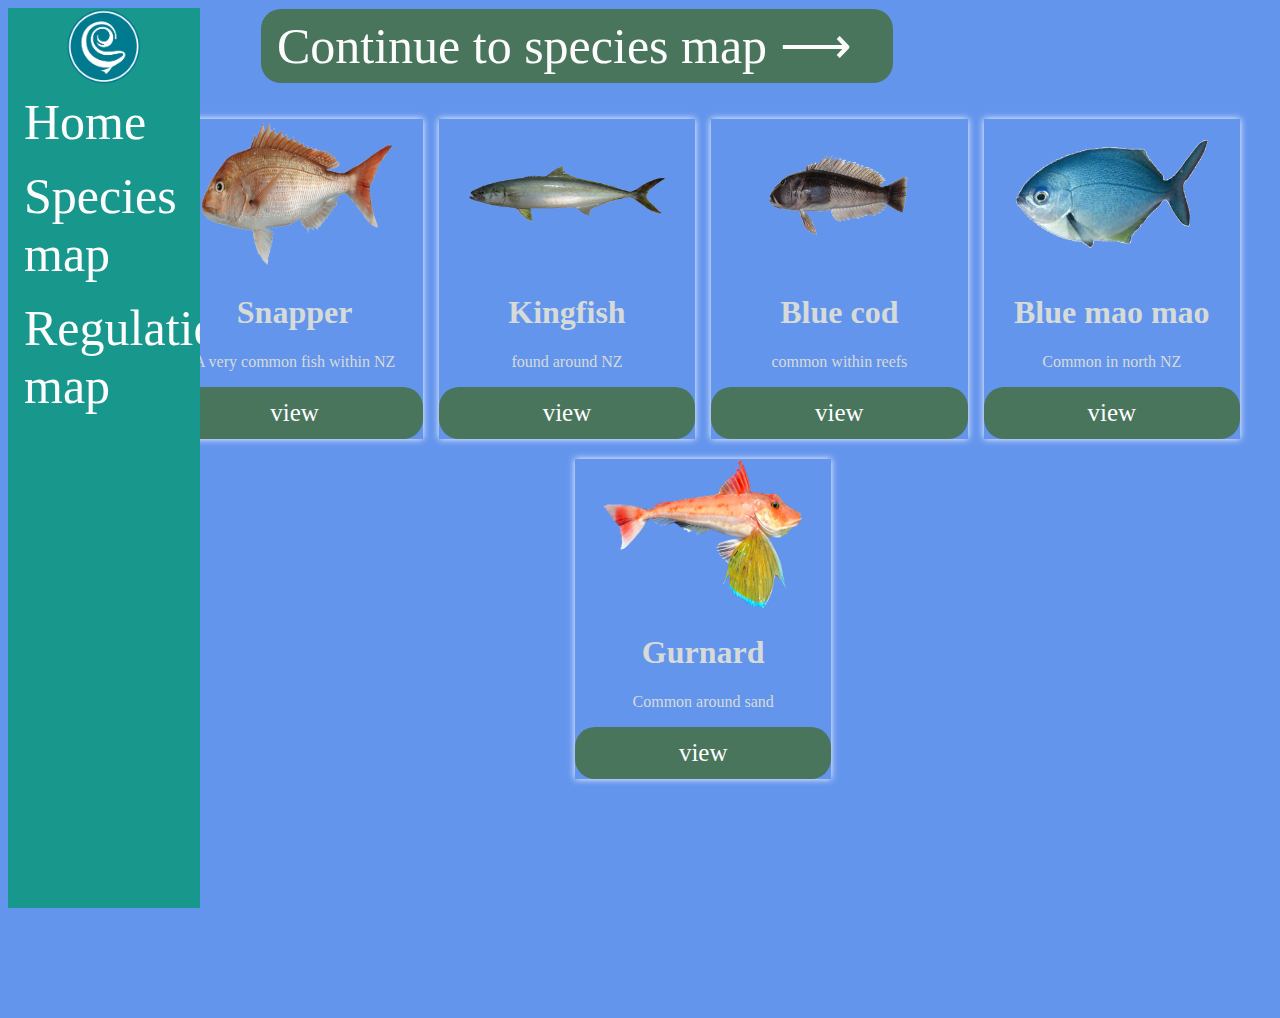
<file: index.html>
<!DOCTYPE html>
<head>
    <title>NZ REGULATIONS</title>
    <link rel="icon" type="image/x-icon" href="ministry_of_fishing_logo.png">
    <link href="style.css" type="text/css" rel="stylesheet"> <!--style sheet-->
</head>
<body class="body">
    <ul class="nav">
        <li><a href="index.html"><img class="logo" src="ministry_of_fishing_logo.png" alt="fishing ministry logo"></a></li>
        <li><a class="nav_item" href="index.html">Home</a></li>
        <li><a class="nav_item" href="species_map.html">Species map</a></li>
        <li><a class="nav_item" href="reg_map.html">Regulations map</a></li>
    </ul>
    <div style="margin-left:10%;padding:1px 16px;height:1000px;"><!--This was taken from my previous website which was taken partially from w3schools but I have edited classes, images and positioning-->
        <div>
            <a class="map_link" href="species_map.html" >Continue to species map ⟶</a><br><br>
        </div>
        <div class="card-container"><!--top row-->
            <div class="card">
              <img src="Snapper.png" alt="Snapper" class="img_size_cards">
              <h1>Snapper</h1>
                <p class="card_describe">A very common fish within NZ</p>
              <a href="snapper.html"><button class="card_button">view</button></a>
            </div>
            <div class="card">
              <img src="kingfish.png" alt="Kingfish" class="img_size_cards">
              <h1>Kingfish</h1>
              <p class="card_describe">found around NZ</p>
              <a href="kingfish.html"><button class="card_button">view</button></a>
            </div>
            <div class="card">
              <img src="blue_cod.png" alt="blue cod" class="img_size_cards">
              <h1>Blue cod</h1>
              <p class="card_describe">common within reefs</p>
              <a href="blue_cod.html"><button class="card_button">view</button></a>
            </div>
            <div class="card">
              <img src="blue_mao_mao.png" alt="blue mao mao" class="img_size_cards">
              <h1>Blue mao mao</h1>
              <p class="card_describe">Common in north NZ</p>
              <a href="blue_mao_mao.html"><button class="card_button">view</button></a>
            </div>
            <div class="card">
              <img src="gurnard.png" alt="gurnard" class="img_size_cards">
              <h1>Gurnard</h1>
              <p class="card_describe">Common around sand</p>
              <a href="gurnard.html"><button class="card_button">view</button></a>
            </div>
          </div>
    </div>
</body>
</file>
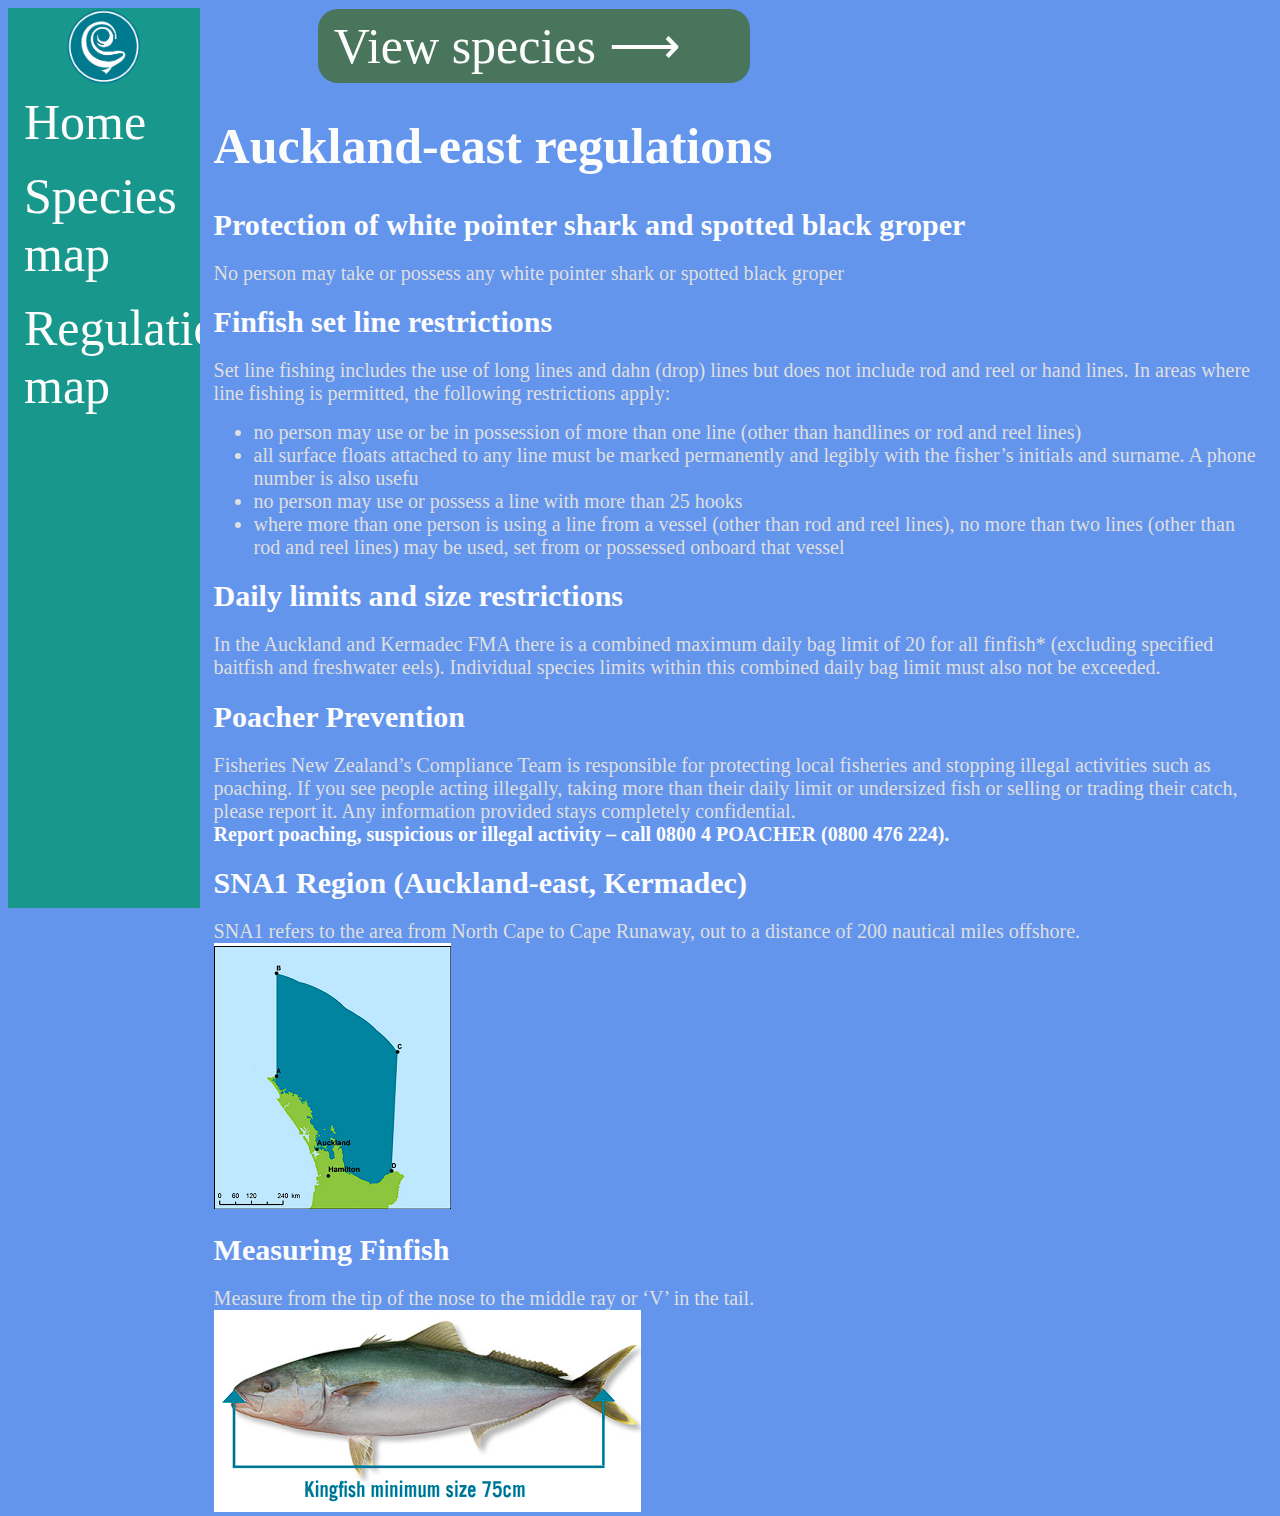
<file: Auckland-east_reg.html>
<!DOCTYPE html>
<head>
    <title>NZ REGULATIONS</title>
    <link rel="icon" type="image/x-icon" href="ministry_of_fishing_logo.png">
    <link href="style.css" type="text/css" rel="stylesheet"> <!--style sheet-->
</head>
<body class="body">
    <ul class="nav">
        <li><a href="index.html"><img class="logo" src="ministry_of_fishing_logo.png" alt="fishing ministry logo"></a></li>
        <li><a class="nav_item" href="index.html">Home</a></li>
        <li><a class="nav_item" href="species_map.html">Species map</a></li>
        <li><a class="nav_item" href="reg_map.html">Regulations map</a></li>
    </ul>
    <div style="margin-left:15%;padding:1px 16px;height:1000px;"><!--This was taken from my previous website which was taken partially from w3schools but I have edited classes, images and positioning-->
        <div>
            <a class="map_link" style="  max-width: 400px;" href="Auckland-east_spec.html" >View species ⟶</a>
            <h1 class="head_reg" style="font-size:50px;"><b>Auckland-east regulations</b></h1>
            <h1 class="head_reg">Protection of white pointer shark and spotted black groper</h1>
            <a class="info_reg">No person may take or possess any white pointer shark or spotted black groper</a>
            <h1 class="head_reg">Finfish set line restrictions</h1>
            <a class="info_reg">Set line fishing includes the use of long lines and dahn (drop) lines but does not
                include rod and reel or hand lines. In areas where line fishing is permitted, the following
                restrictions apply:</a>
            <ul>
                <li class="info_reg">no person may use or be in possession of more than one line (other than handlines
                    or rod and reel lines)</li>
                <li class="info_reg">all surface floats attached to any line must be marked permanently and legibly with
                    the fisher’s initials and surname. A phone number is also usefu</li>
                <li class="info_reg">no person may use or possess a line with more than 25 hooks</li>
                <li class="info_reg">where more than one person is using a line from a vessel (other than rod and reel
                    lines), no more than two lines (other than rod and reel lines) may be used, set from
                    or possessed onboard that vessel</li>
            </ul>
            <h1 class="head_reg">Daily limits and size restrictions</h1>
            <a class="info_reg">In the Auckland and Kermadec FMA there is a combined maximum daily bag limit of 20
                for all finfish* (excluding specified baitfish and freshwater eels). Individual species limits
                within this combined daily bag limit must also not be exceeded.
                </a>
            <h1 class="head_reg">Poacher Prevention</h1>
            <a class="info_reg">Fisheries New Zealand’s Compliance Team is responsible for protecting
                local fisheries and stopping illegal activities such as poaching.
                If you see people acting illegally, taking more than their daily limit or
                undersized fish or selling or trading their catch, please report it. Any
                information provided stays completely confidential.<br><b style="color:#fcfcfc;"> Report poaching, suspicious or illegal activity – call
                    0800 4 POACHER (0800 476 224).
                    </b></a>
            <h1 class="head_reg">SNA1 Region (Auckland-east, Kermadec)</h1>
            <a class="info_reg">SNA1 refers to the area from North Cape to
                Cape Runaway, out to a distance of 200 nautical
                miles offshore.</a><br>
                <img src="SNA1.png">
            <h1 class="head_reg">Measuring Finfish</h1>
            <a class="info_reg">Measure from the tip of the nose to
                the middle ray or ‘V’ in the tail.</a><br>
            <img src="how_to_measure.png">
        </div>
    </div>
</body>
</file>
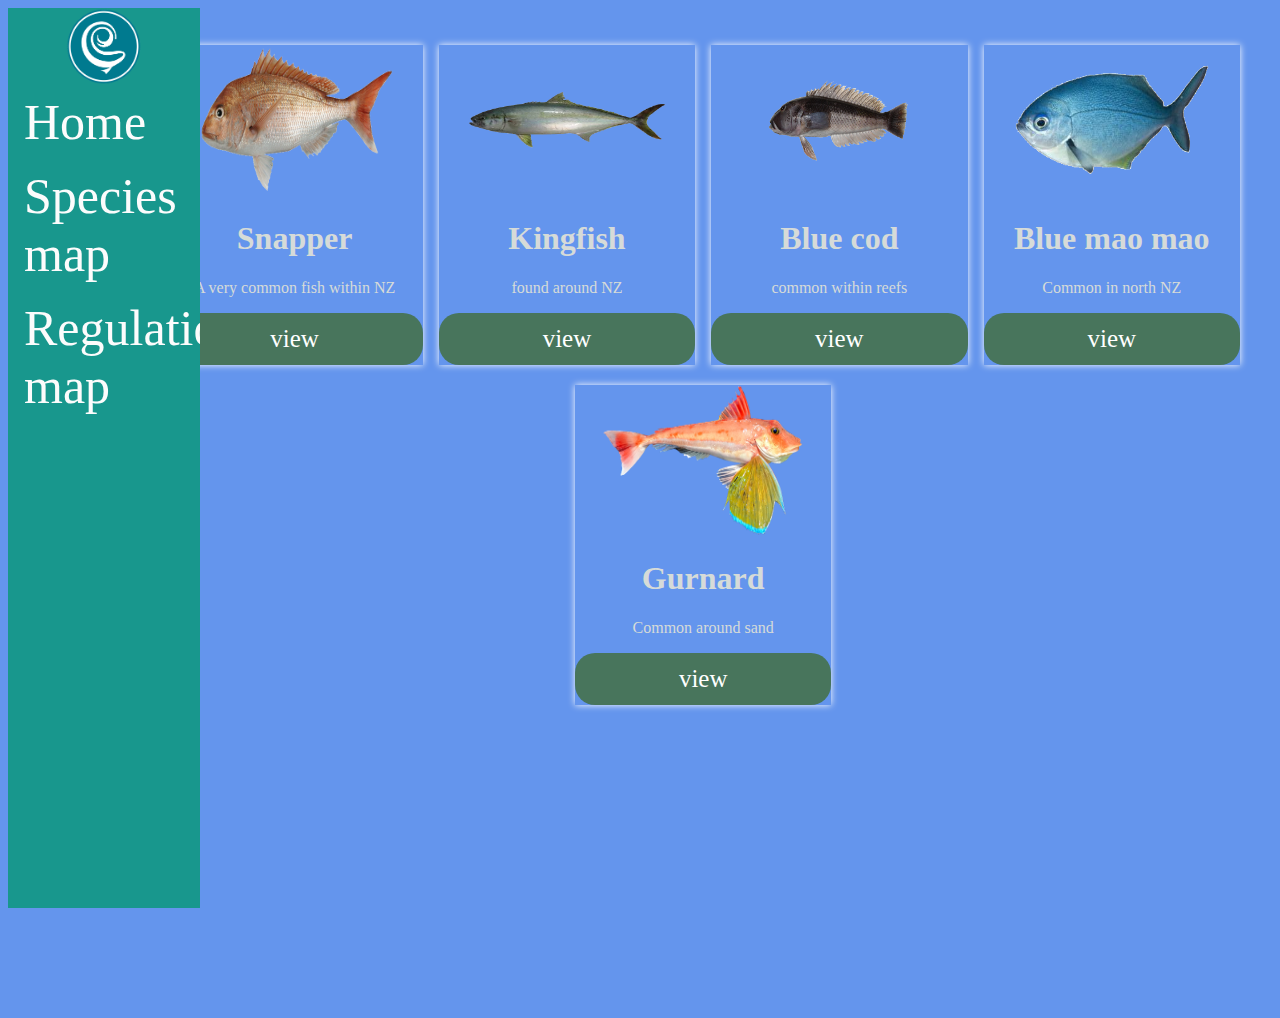
<file: Auckland-east_spec.html>
<!DOCTYPE html>
<head>
    <title>NZ REGULATIONS</title>
    <link rel="icon" type="image/x-icon" href="ministry_of_fishing_logo.png">
    <link href="style.css" type="text/css" rel="stylesheet"> <!--style sheet-->
</head>
<body class="body">
    <ul class="nav">
        <li><a href="index.html"><img class="logo" src="ministry_of_fishing_logo.png" alt="fishing ministry logo"></a></li>
        <li><a class="nav_item" href="index.html">Home</a></li>
        <li><a class="nav_item" href="species_map.html">Species map</a></li>
        <li><a class="nav_item" href="reg_map.html">Regulations map</a></li>
    </ul>
    <div style="margin-left:10%;padding:1px 16px;height:1000px;"><!--This was taken from my previous website which was taken partially from w3schools but I have edited classes, images and positioning-->
        <div>
            <div href="map.html">
                <br><br>
            </div>
            <div class="card-container"><!--top row-->
                <div class="card">
                  <img src="Snapper.png" alt="Snapper" class="img_size_cards">
                  <h1>Snapper</h1>
                    <p class="card_describe">A very common fish within NZ</p>
                  <a href="snapper.html"><button class="card_button">view</button></a>
                </div>
                <div class="card">
                  <img src="kingfish.png" alt="Kingfish" class="img_size_cards">
                  <h1>Kingfish</h1>
                  <p class="card_describe">found around NZ</p>
                  <a href="kingfish.html"><button class="card_button">view</button></a>
                </div>
                <div class="card">
                  <img src="blue_cod.png" alt="blue cod" class="img_size_cards">
                  <h1>Blue cod</h1>
                  <p class="card_describe">common within reefs</p>
                  <a href="blue_cod.html"><button class="card_button">view</button></a>
                </div>
                <div class="card">
                  <img src="blue_mao_mao.png" alt="blue mao mao" class="img_size_cards">
                  <h1>Blue mao mao</h1>
                  <p class="card_describe">Common in north NZ</p>
                  <a href="blue_mao_mao.html"><button class="card_button">view</button></a>
                </div>
                <div class="card">
                  <img src="gurnard.png" alt="gurnard" class="img_size_cards">
                  <h1>Gurnard</h1>
                  <p class="card_describe">Common around sand</p>
                  <a href="gurnard.html"><button class="card_button">view</button></a>
                </div>
              </div>
        </div>
</file>
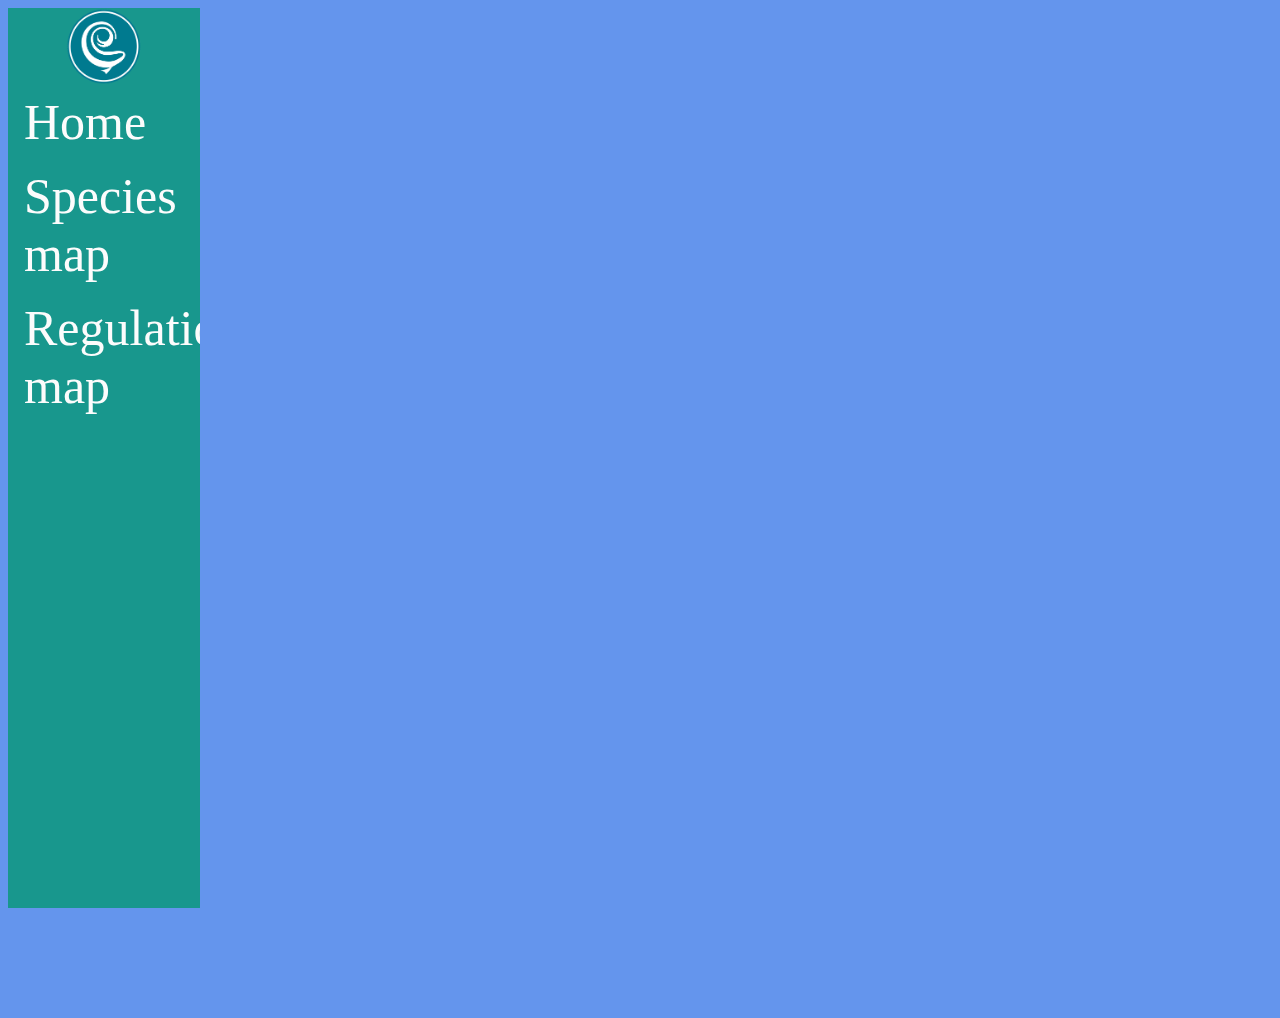
<file: Auckland-west,kermadec_reg.html>
<!DOCTYPE html>
<head>
    <title>NZ REGULATIONS</title>
    <link rel="icon" type="image/x-icon" href="ministry_of_fishing_logo.png">
    <link href="style.css" type="text/css" rel="stylesheet"> <!--style sheet-->
</head>
<body class="body">
    <ul class="nav">
        <li><a href="index.html"><img href="index.html" class="logo"src="ministry_of_fishing_logo.png"></a></li>
        <li><a class="nav_item" href="index.html">Home</a></li>
        <li><a class="nav_item" href="species_map.html">Species map</a></li>
        <li><a class="nav_item" href="reg_map.html">Regulations map</a></li>
    </ul>
    <div style="margin-left:15%;padding:1px 16px;height:1000px;"><!--This was taken from my previous website which was taken partially from w3schools but I have edited classes, images and positioning-->
        <div>
        </div>
    </div>
</body>
</file>
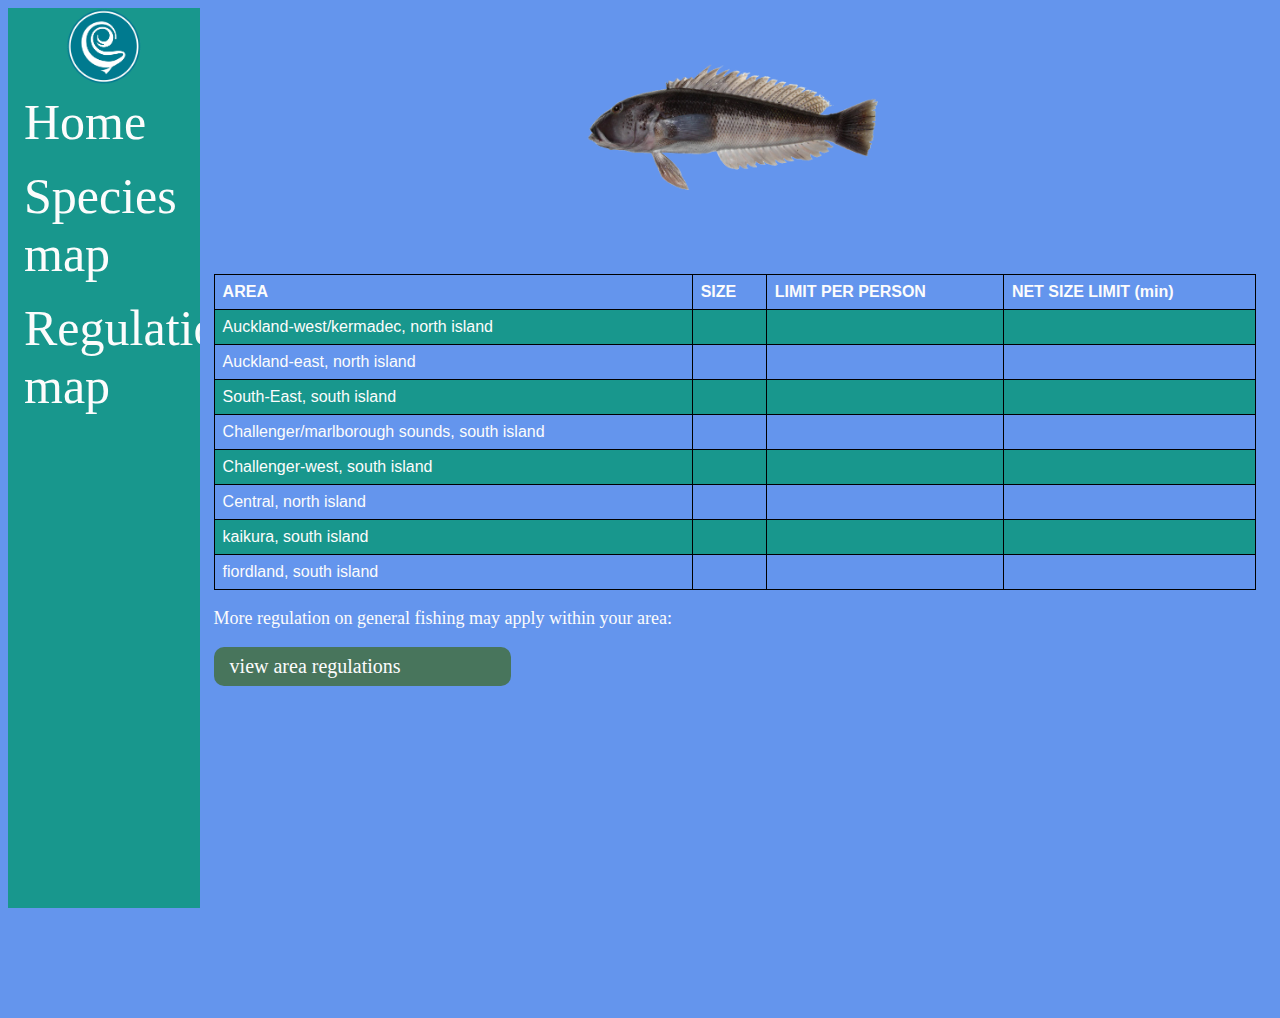
<file: blue_cod.html>
<!DOCTYPE html>
<head>
    <title>NZ REGULATIONS</title>
    <link rel="icon" type="image/x-icon" href="ministry_of_fishing_logo.png">
    <link href="style.css" type="text/css" rel="stylesheet"> <!--style sheet-->
</head>
<body class="body">
    <ul class="nav">
      <li><a href="index.html"><img href="index.html" class="logo"src="ministry_of_fishing_logo.png"></a></li>
        <li><a class="nav_item" href="index.html">Home</a></li>
        <li><a class="nav_item" href="species_map.html">Species map</a></li>
        <li><a class="nav_item" href="reg_map.html">Regulations map</a></li>
    </ul>
    <div style="margin-left:15%;padding:1px 16px;height:1000px;"><!--This was taken from my previous website which was taken partially from w3schools but I have edited classes, images and positioning-->
        <div>
            <img src="blue_cod.png" class="species_hero_img"> 
            <p class="fish_description"></p>
              <p class="fish_description"></p> 
                 <table class="table_reg">
                    <tr>
                      <th class="table_item">AREA</th>
                      <th class="table_item">SIZE</th>
                      <th class="table_item">LIMIT PER PERSON</th>
                      <th class="table_item">NET SIZE LIMIT (min)</th>
                    </tr>
                    <tr>
                      <td class="table_item">Auckland-west/kermadec, north island</td>
                      <td class="table_item"></td>
                      <td class="table_item"></td>
                      <td class="table_item"></td>
                    </tr>
                    <tr>
                        <td class="table_item">Auckland-east, north island</td>
                        <td class="table_item"></td>
                        <td class="table_item"></td>
                        <td class="table_item"></td>
                    </tr>
                    <tr>
                      <td class="table_item">South-East, south island</td>
                      <td class="table_item"></td>
                      <td class="table_item"></td>
                      <td class="table_item"></td>
                    </tr>
                    <tr>
                      <td class="table_item">Challenger/marlborough sounds, south island</td>
                      <td class="table_item"></td>
                      <td class="table_item"></td>
                      <td class="table_item"></td>
                    </tr>
                    <tr>
                        <td class="table_item">Challenger-west, south island</td>
                        <td class="table_item"></td>
                        <td class="table_item"></td>
                        <td class="table_item"></td>
                    </tr>
                    <tr>
                      <td class="table_item">Central, north island</td>
                      <td class="table_item"></td>
                      <td class="table_item"></td>
                      <td class="table_item"></td>
                    </tr>
                    <tr>
                      <td class="table_item">kaikura, south island</td>
                      <td class="table_item"></td>
                      <td class="table_item"></td>
                      <td class="table_item"></td>
                    </tr>
                    <tr>
                      <td class="table_item">fiordland, south island</td>
                      <td class="table_item"></td>
                      <td class="table_item"></td>
                      <td class="table_item"></td>
                    </tr>
                  </table>
            <p class="fish_description" style="font-size:large">More regulation on general fishing may apply within your area:</p>
            <a class="area_link" href="reg_map.html" >view area regulations </a>           
        </div>
</file>
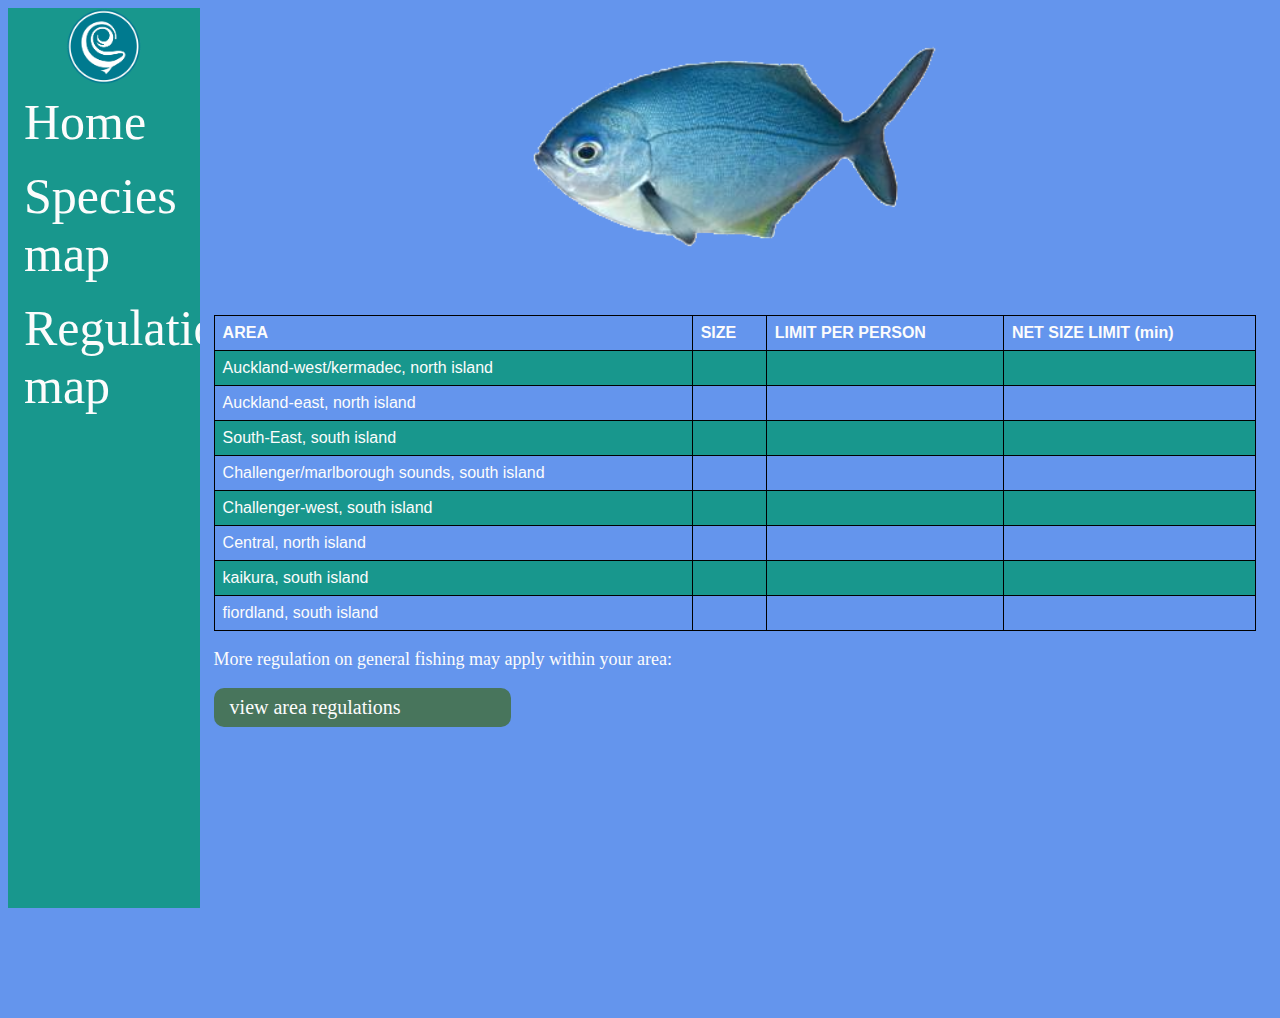
<file: blue_mao_mao.html>
<!DOCTYPE html>
<head>
    <title>NZ REGULATIONS</title>
    <link rel="icon" type="image/x-icon" href="ministry_of_fishing_logo.png">
    <link href="style.css" type="text/css" rel="stylesheet"> <!--style sheet-->
</head>
<body class="body">
    <ul class="nav">
      <li><a href="index.html"><img href="index.html" class="logo"src="ministry_of_fishing_logo.png"></a></li>
        <li><a class="nav_item" href="index.html">Home</a></li>
        <li><a class="nav_item" href="species_map.html">Species map</a></li>
        <li><a class="nav_item" href="reg_map.html">Regulations map</a></li>
    </ul>
    <div style="margin-left:15%;padding:1px 16px;height:1000px;"><!--This was taken from my previous website which was taken partially from w3schools but I have edited classes, images and positioning-->
        <div>
            <img src="blue_mao_mao.png" class="species_hero_img"> 
            <p class="fish_description"></p>
              <p class="fish_description"></p> 
                 <table class="table_reg">
                    <tr>
                      <th class="table_item">AREA</th>
                      <th class="table_item">SIZE</th>
                      <th class="table_item">LIMIT PER PERSON</th>
                      <th class="table_item">NET SIZE LIMIT (min)</th>
                    </tr>
                    <tr>
                      <td class="table_item">Auckland-west/kermadec, north island</td>
                      <td class="table_item"></td>
                      <td class="table_item"></td>
                      <td class="table_item"></td>
                    </tr>
                    <tr>
                        <td class="table_item">Auckland-east, north island</td>
                        <td class="table_item"></td>
                        <td class="table_item"></td>
                        <td class="table_item"></td>
                    </tr>
                    <tr>
                      <td class="table_item">South-East, south island</td>
                      <td class="table_item"></td>
                      <td class="table_item"></td>
                      <td class="table_item"></td>
                    </tr>
                    <tr>
                      <td class="table_item">Challenger/marlborough sounds, south island</td>
                      <td class="table_item"></td>
                      <td class="table_item"></td>
                      <td class="table_item"></td>
                    </tr>
                    <tr>
                        <td class="table_item">Challenger-west, south island</td>
                        <td class="table_item"></td>
                        <td class="table_item"></td>
                        <td class="table_item"></td>
                    </tr>
                    <tr>
                      <td class="table_item">Central, north island</td>
                      <td class="table_item"></td>
                      <td class="table_item"></td>
                      <td class="table_item"></td>
                    </tr>
                    <tr>
                      <td class="table_item">kaikura, south island</td>
                      <td class="table_item"></td>
                      <td class="table_item"></td>
                      <td class="table_item"></td>
                    </tr>
                    <tr>
                      <td class="table_item">fiordland, south island</td>
                      <td class="table_item"></td>
                      <td class="table_item"></td>
                      <td class="table_item"></td>
                    </tr>
                  </table>
            <p class="fish_description" style="font-size:large">More regulation on general fishing may apply within your area:</p>
            <a class="area_link" href="reg_map.html" >view area regulations </a>           
        </div>
</file>
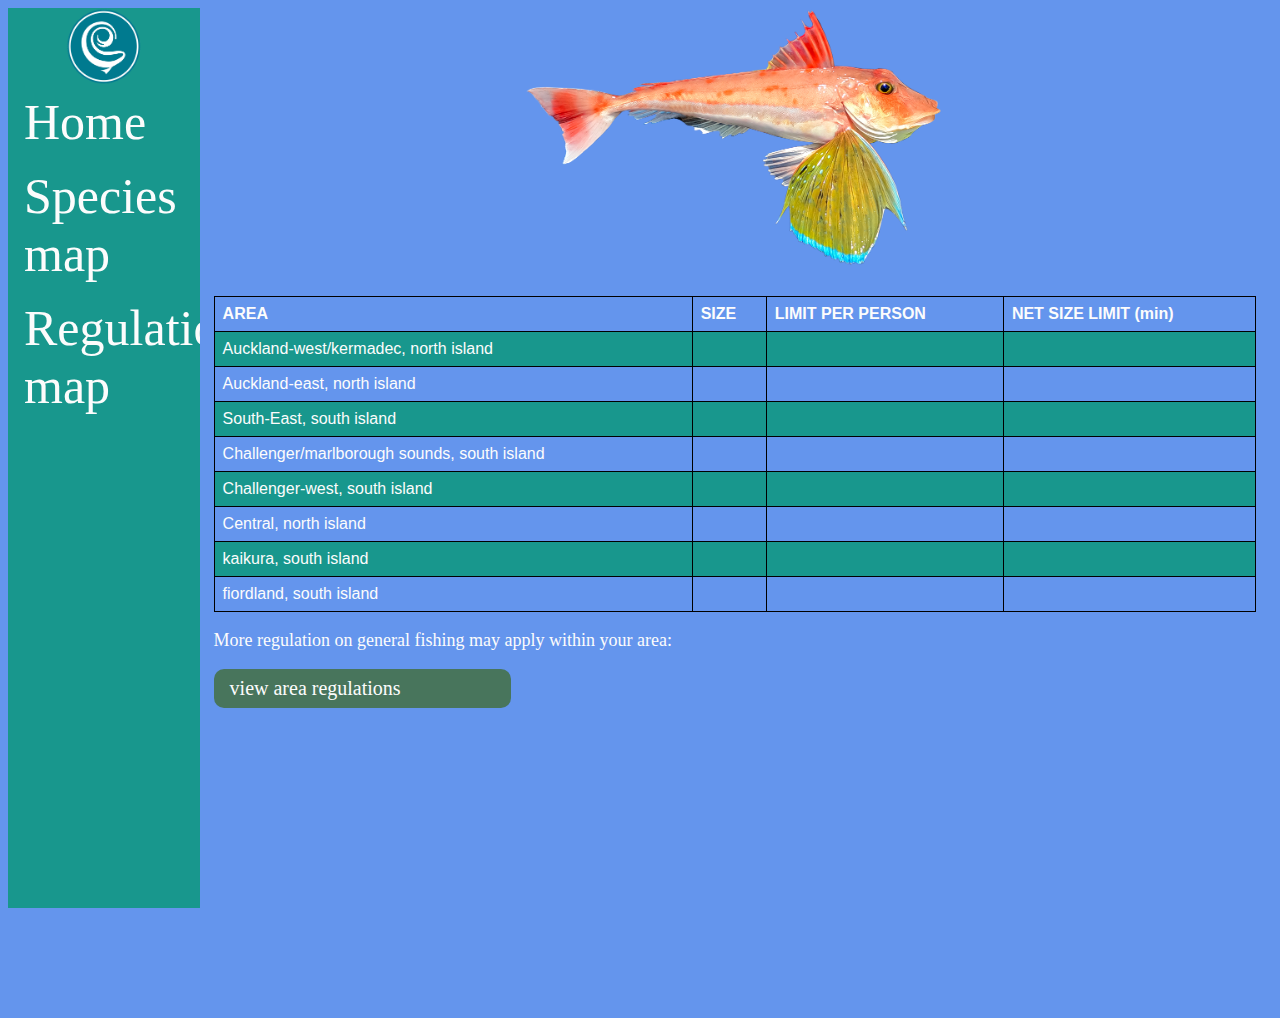
<file: gurnard.html>
<!DOCTYPE html>
<head>
    <title>NZ REGULATIONS</title>
    <link rel="icon" type="image/x-icon" href="ministry_of_fishing_logo.png">
    <link href="style.css" type="text/css" rel="stylesheet"> <!--style sheet-->
</head>
<body class="body">
    <ul class="nav">
      <li><a href="index.html"><img href="index.html" class="logo"src="ministry_of_fishing_logo.png"></a></li>
        <li><a class="nav_item" href="index.html">Home</a></li>
        <li><a class="nav_item" href="species_map.html">Species map</a></li>
        <li><a class="nav_item" href="reg_map.html">Regulations map</a></li>
    </ul>
    <div style="margin-left:15%;padding:1px 16px;height:1000px;"><!--This was taken from my previous website which was taken partially from w3schools but I have edited classes, images and positioning-->
        <div>
            <img src="gurnard.png" class="species_hero_img">
            <p class="fish_description"></p>
              <p class="fish_description"></p> 
                 <table class="table_reg">
                    <tr>
                      <th class="table_item">AREA</th>
                      <th class="table_item">SIZE</th>
                      <th class="table_item">LIMIT PER PERSON</th>
                      <th class="table_item">NET SIZE LIMIT (min)</th>
                    </tr>
                    <tr>
                      <td class="table_item">Auckland-west/kermadec, north island</td>
                      <td class="table_item"></td>
                      <td class="table_item"></td>
                      <td class="table_item"></td>
                    </tr>
                    <tr>
                        <td class="table_item">Auckland-east, north island</td>
                        <td class="table_item"></td>
                        <td class="table_item"></td>
                        <td class="table_item"></td>
                    </tr>
                    <tr>
                      <td class="table_item">South-East, south island</td>
                      <td class="table_item"></td>
                      <td class="table_item"></td>
                      <td class="table_item"></td>
                    </tr>
                    <tr>
                      <td class="table_item">Challenger/marlborough sounds, south island</td>
                      <td class="table_item"></td>
                      <td class="table_item"></td>
                      <td class="table_item"></td>
                    </tr>
                    <tr>
                        <td class="table_item">Challenger-west, south island</td>
                        <td class="table_item"></td>
                        <td class="table_item"></td>
                        <td class="table_item"></td>
                    </tr>
                    <tr>
                      <td class="table_item">Central, north island</td>
                      <td class="table_item"></td>
                      <td class="table_item"></td>
                      <td class="table_item"></td>
                    </tr>
                    <tr>
                      <td class="table_item">kaikura, south island</td>
                      <td class="table_item"></td>
                      <td class="table_item"></td>
                      <td class="table_item"></td>
                    </tr>
                    <tr>
                      <td class="table_item">fiordland, south island</td>
                      <td class="table_item"></td>
                      <td class="table_item"></td>
                      <td class="table_item"></td>
                    </tr>
                  </table>
            <p class="fish_description" style="font-size:large">More regulation on general fishing may apply within your area:</p>
            <a class="area_link" href="reg_map.html" >view area regulations </a>
        </div>
</file>
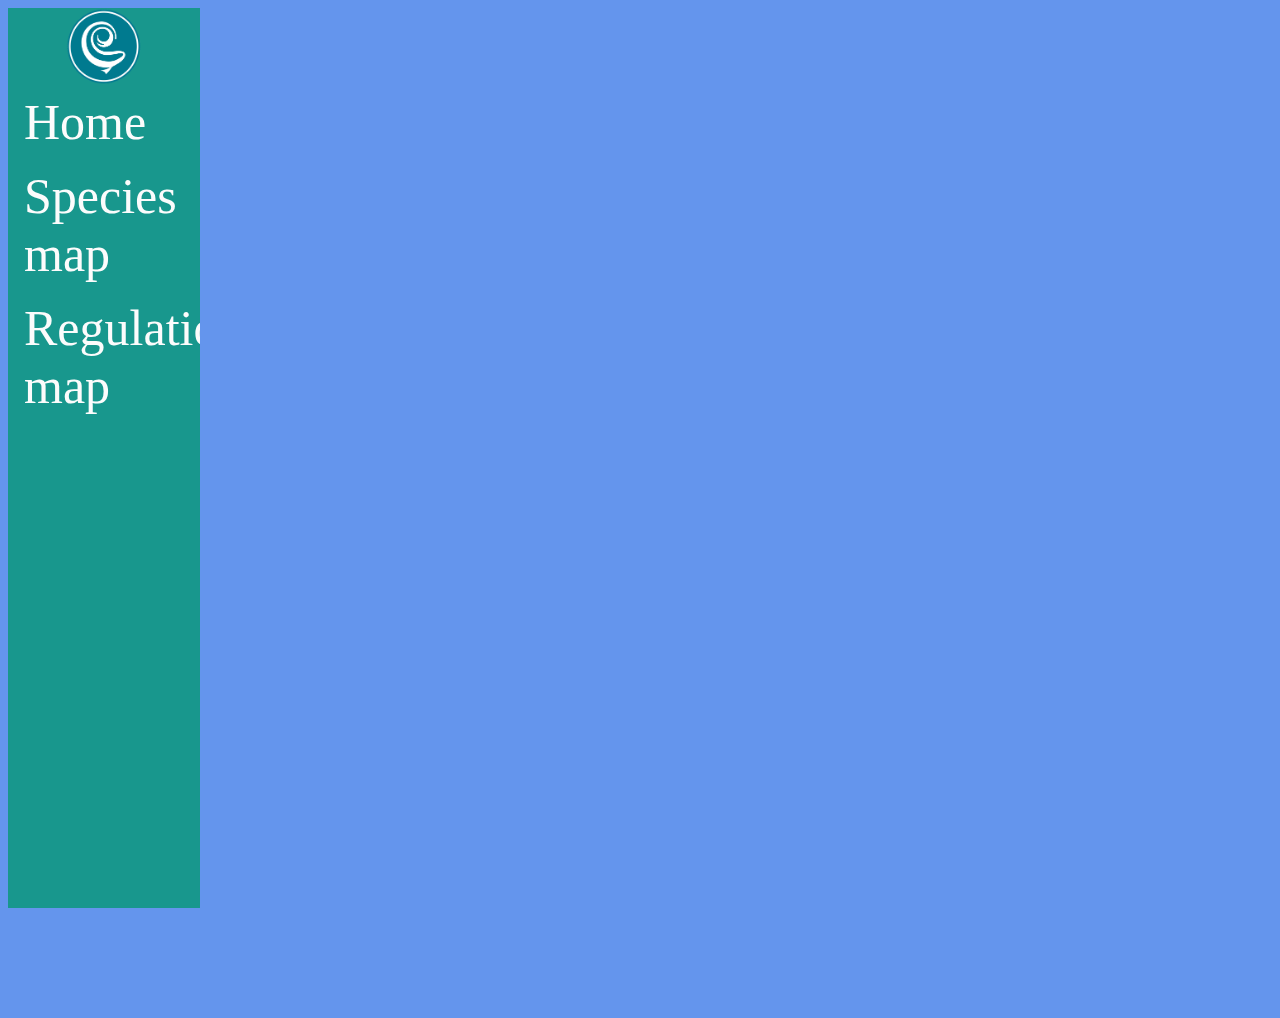
<file: kaikura_reg.html>
<!DOCTYPE html>
<head>
    <title>NZ REGULATIONS</title>
    <link rel="icon" type="image/x-icon" href="ministry_of_fishing_logo.png">
    <link href="style.css" type="text/css" rel="stylesheet"> <!--style sheet-->
</head>
<body class="body">
    <ul class="nav">
        <li><a href="index.html"><img href="index.html" class="logo"src="ministry_of_fishing_logo.png"></a></li>
        <li><a class="nav_item" href="index.html">Home</a></li>
        <li><a class="nav_item" href="species_map.html">Species map</a></li>
        <li><a class="nav_item" href="reg_map.html">Regulations map</a></li>
    </ul>
    <div style="margin-left:15%;padding:1px 16px;height:1000px;"><!--This was taken from my previous website which was taken partially from w3schools but I have edited classes, images and positioning-->
        <div>
            <h1 class="head_reg"></h1>
            <a class="info_reg"></a>
        </div>
    </div>
</body>
</file>
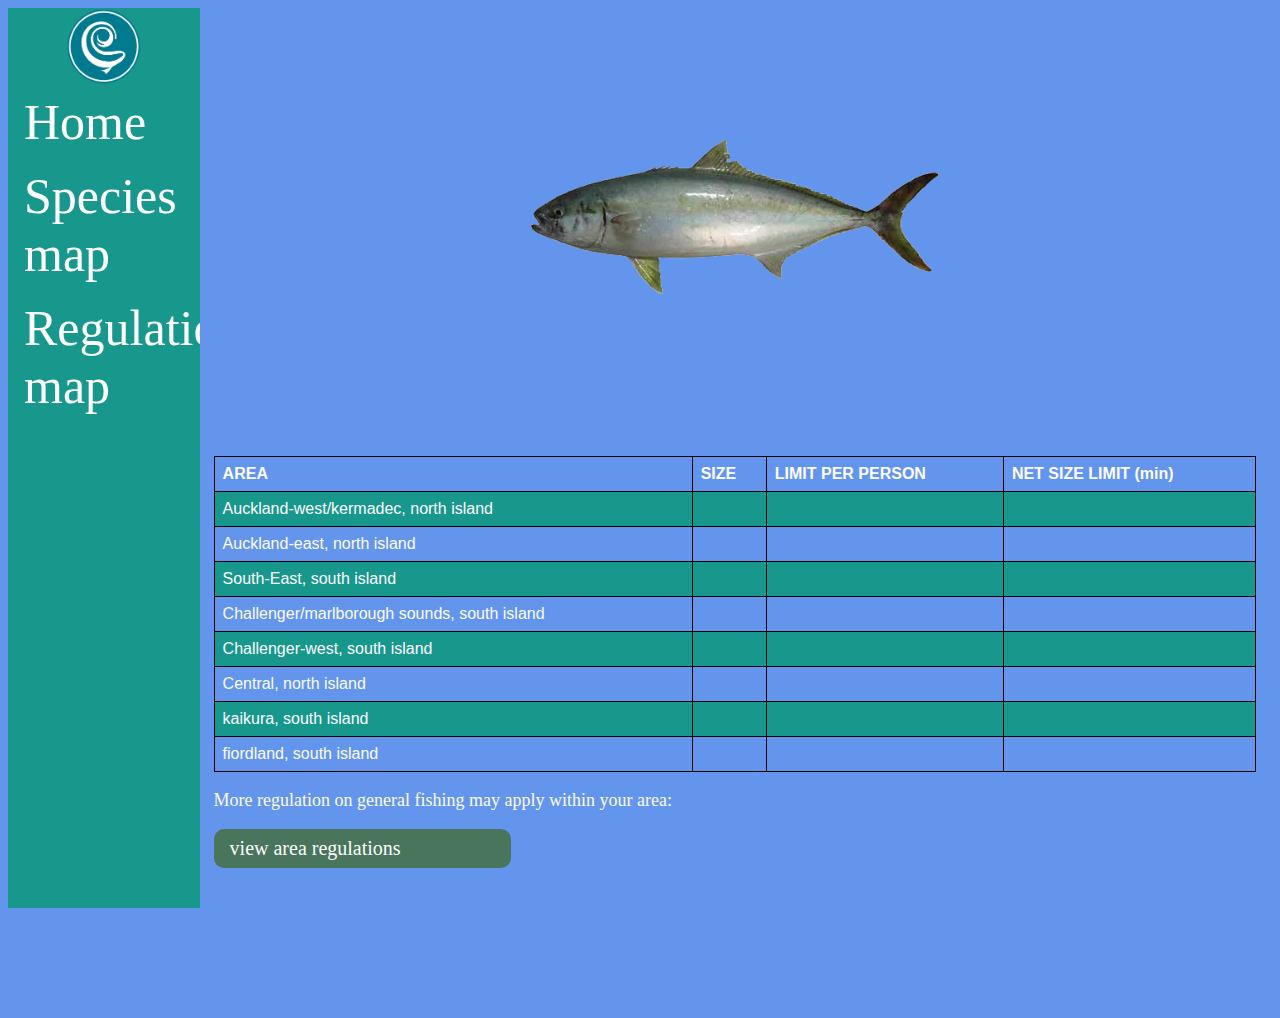
<file: kingfish.html>
<!DOCTYPE html>
<head>
    <title>NZ REGULATIONS</title>
    <link rel="icon" type="image/x-icon" href="ministry_of_fishing_logo.png">
    <link href="style.css" type="text/css" rel="stylesheet"> <!--style sheet-->
</head>
<body class="body">
    <ul class="nav">
      <li><a href="index.html"><img href="index.html" class="logo"src="ministry_of_fishing_logo.png"></a></li>
        <li><a class="nav_item" href="index.html">Home</a></li>
        <li><a class="nav_item" href="species_map.html">Species map</a></li>
        <li><a class="nav_item" href="reg_map.html">Regulations map</a></li>
    </ul>
    <div style="margin-left:15%;padding:1px 16px;height:1000px;"><!--This was taken from my previous website which was taken partially from w3schools but I have edited classes, images and positioning-->
        <div>
            <img src="kingfish.png" class="species_hero_img">       
            <p class="fish_description"></p>
              <p class="fish_description"></p> 
                 <table class="table_reg">
                    <tr>
                      <th class="table_item">AREA</th>
                      <th class="table_item">SIZE</th>
                      <th class="table_item">LIMIT PER PERSON</th>
                      <th class="table_item">NET SIZE LIMIT (min)</th>
                    </tr>
                    <tr>
                      <td class="table_item">Auckland-west/kermadec, north island</td>
                      <td class="table_item"></td>
                      <td class="table_item"></td>
                      <td class="table_item"></td>
                    </tr>
                    <tr>
                        <td class="table_item">Auckland-east, north island</td>
                        <td class="table_item"></td>
                        <td class="table_item"></td>
                        <td class="table_item"></td>
                    </tr>
                    <tr>
                      <td class="table_item">South-East, south island</td>
                      <td class="table_item"></td>
                      <td class="table_item"></td>
                      <td class="table_item"></td>
                    </tr>
                    <tr>
                      <td class="table_item">Challenger/marlborough sounds, south island</td>
                      <td class="table_item"></td>
                      <td class="table_item"></td>
                      <td class="table_item"></td>
                    </tr>
                    <tr>
                        <td class="table_item">Challenger-west, south island</td>
                        <td class="table_item"></td>
                        <td class="table_item"></td>
                        <td class="table_item"></td>
                    </tr>
                    <tr>
                      <td class="table_item">Central, north island</td>
                      <td class="table_item"></td>
                      <td class="table_item"></td>
                      <td class="table_item"></td>
                    </tr>
                    <tr>
                      <td class="table_item">kaikura, south island</td>
                      <td class="table_item"></td>
                      <td class="table_item"></td>
                      <td class="table_item"></td>
                    </tr>
                    <tr>
                      <td class="table_item">fiordland, south island</td>
                      <td class="table_item"></td>
                      <td class="table_item"></td>
                      <td class="table_item"></td>
                    </tr>
                  </table>
            <p class="fish_description" style="font-size:large">More regulation on general fishing may apply within your area:</p>
            <a class="area_link" href="reg_map.html" >view area regulations </a>     
        </div>
      </div>
</body>
</file>
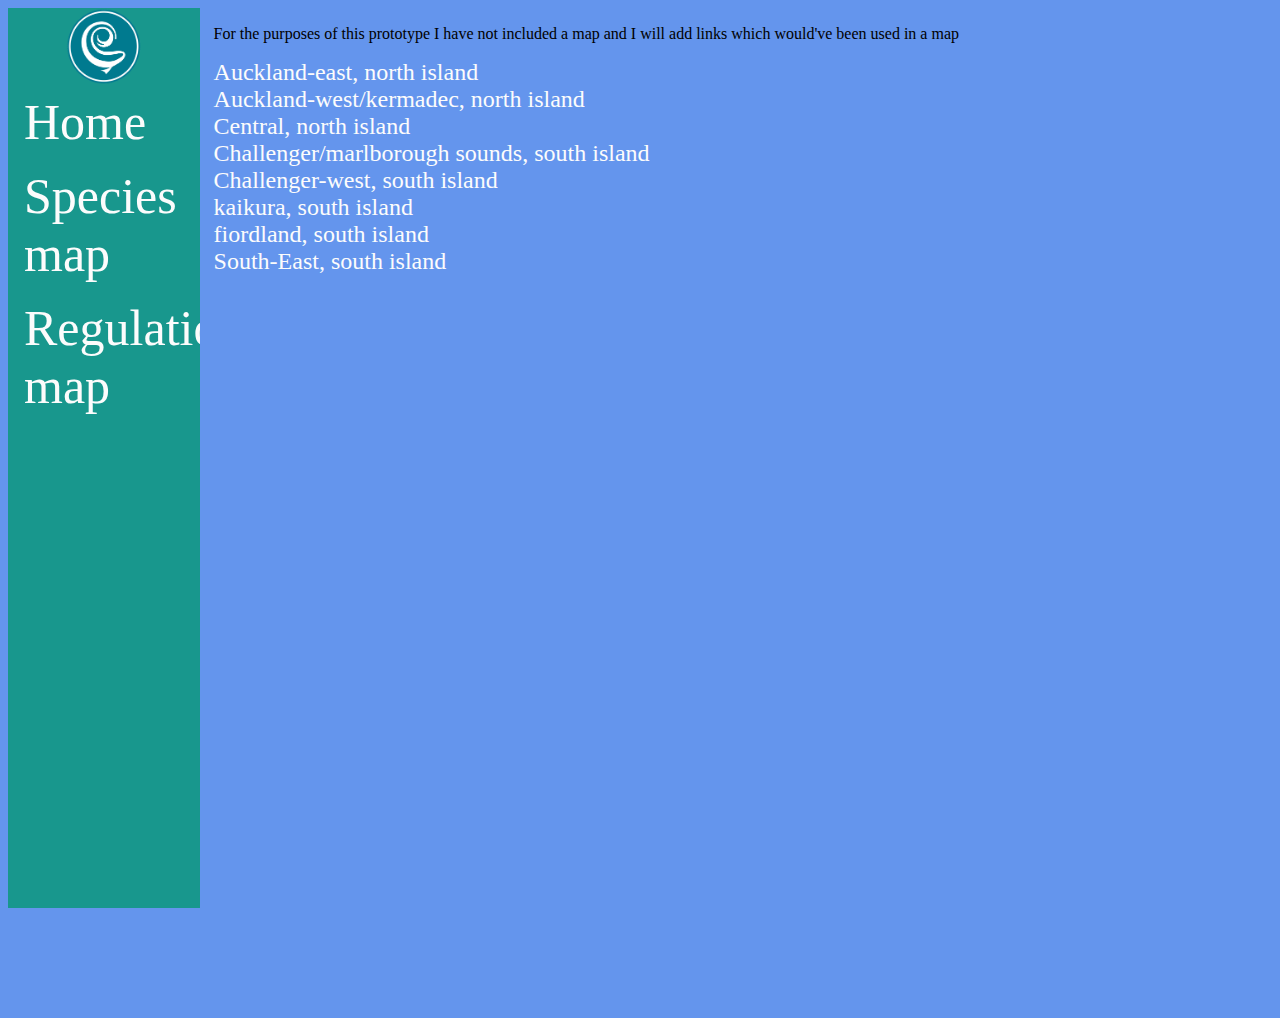
<file: reg_map.html>
<!DOCTYPE html>
<head>
    <title>NZ REGULATIONS</title>
    <link rel="icon" type="image/x-icon" href="ministry_of_fishing_logo.png">
    <link href="style.css" type="text/css" rel="stylesheet"> <!--style sheet-->
</head>
<body class="body">
    <ul class="nav">
        <li><a href="index.html"><img class="logo" src="ministry_of_fishing_logo.png" alt="fishing ministry logo"></a></li>
        <li><a class="nav_item" href="index.html">Home</a></li>
        <li><a class="nav_item" href="species_map.html">Species map</a></li>
        <li><a class="nav_item" href="reg_map.html">Regulations map</a></li>
    </ul>
    <div style="margin-left:15%;padding:1px 16px;height:1000px;"><!--This was taken from my previous website which was taken partially from w3schools but I have edited classes, images and positioning-->
        <div>
            <p>For the purposes of this prototype I have not included a map and I will add links which would've been used in a map</p>
            <a class="map_links" href="Auckland-east_reg.html">Auckland-east, north island</a>
            <br>
            <a class="map_links" href="Auckland-west,kermadec_reg.html">Auckland-west/kermadec, north island</a>
            <br>
            <a class="map_links" href="Central_reg.html">Central, north island</a>
            <br>
            <a class="map_links" href="Challenger,marlborough sounds_reg.html">Challenger/marlborough sounds, south island</a>
            <br>
            <a class="map_links" href="Challenger-west_reg.html">Challenger-west, south island</a>
            <br>
            <a class="map_links" href="kaikura_reg.html">kaikura, south island</a>
            <br>
            <a class="map_links" href="fiordland_reg.html">fiordland, south island</a>
            <br>
            <a class="map_links" href="South-east_reg.html">South-East, south island</a>
            <br>
        </div>
    </div>
</body>
</file>
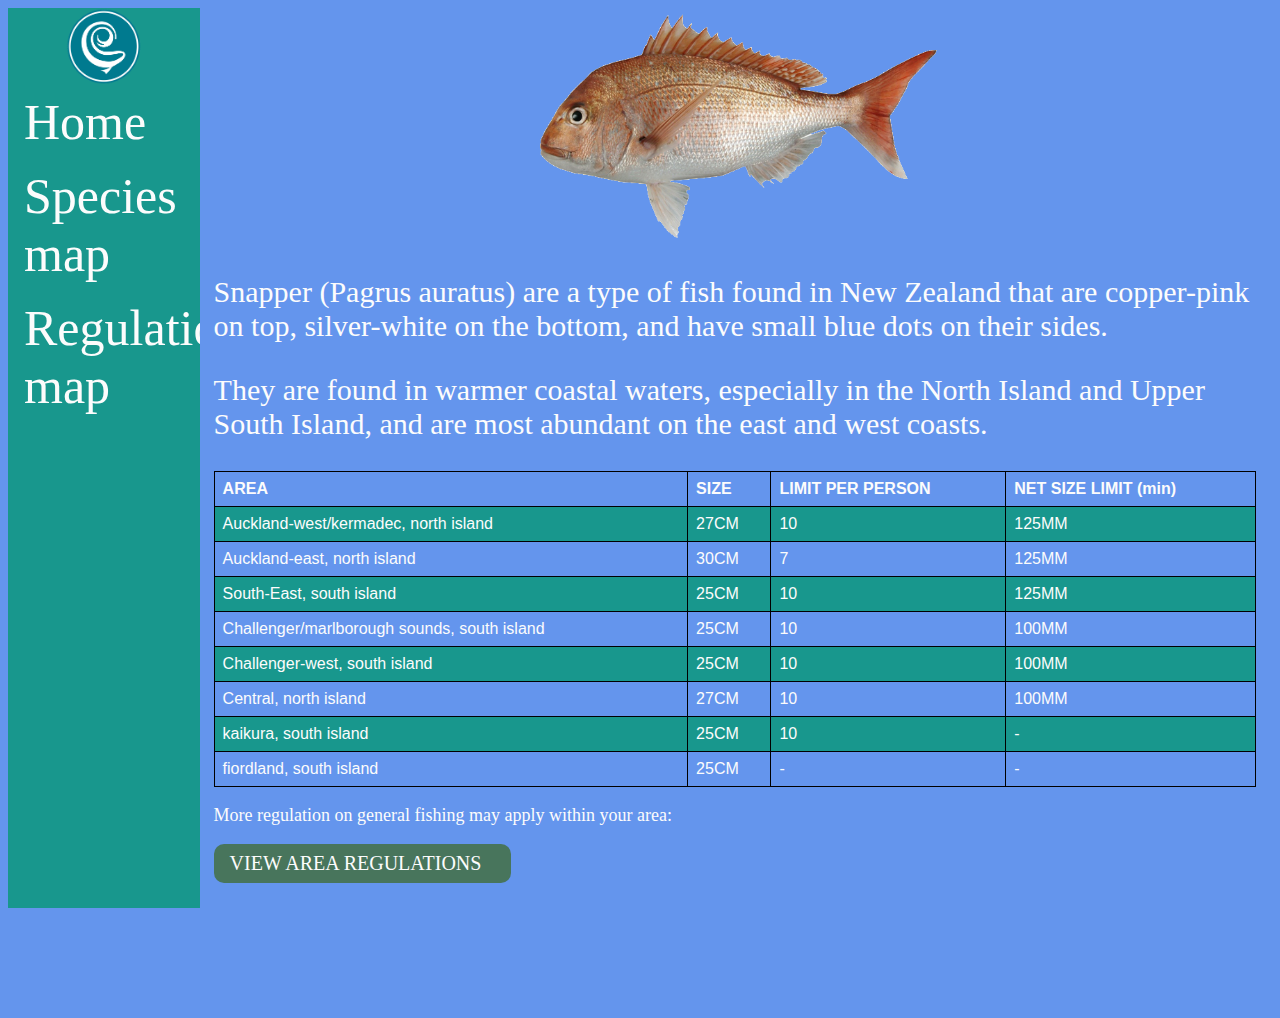
<file: snapper.html>
<!DOCTYPE html>
<head>
    <title>NZ REGULATIONS</title>
    <link rel="icon" type="image/x-icon" href="ministry_of_fishing_logo.png">
    <link href="style.css" type="text/css" rel="stylesheet"> <!--style sheet-->
</head>
<body class="body">
    <ul class="nav">
        <li><a href="index.html"><img class="logo" src="ministry_of_fishing_logo.png" alt="fishing ministry logo"></a></li>
        <li><a class="nav_item" href="index.html">Home</a></li>
        <li><a class="nav_item" href="species_map.html">Species map</a></li>
        <li><a class="nav_item" href="reg_map.html">Regulations map</a></li>
    </ul>
    <div style="margin-left:15%;padding:1px 16px;height:1000px;"><!--This was taken from my previous website which was taken partially from w3schools but I have edited classes, images and positioning-->
        <div>
            <img src="Snapper.png" class="species_hero_img">  
            <p class="fish_description">Snapper (Pagrus auratus) are a type of fish found in New Zealand that are 
                copper-pink on top, silver-white on the bottom, and have small blue dots on their sides.</p>
              <p class="fish_description">They are found in warmer coastal waters, especially in the North Island and Upper South Island,
                 and are most abundant on the east and west coasts.</p> 
                 <table class="table_reg">
                    <tr>
                      <th class="table_item">AREA</th>
                      <th class="table_item">SIZE</th>
                      <th class="table_item">LIMIT PER PERSON</th>
                      <th class="table_item">NET SIZE LIMIT (min)</th>
                    </tr>
                    <tr>
                      <td class="table_item">Auckland-west/kermadec, north island</td>
                      <td class="table_item">27CM</td>
                      <td class="table_item">10</td>
                      <td class="table_item">125MM</td>
                    </tr>
                    <tr>
                        <td class="table_item">Auckland-east, north island</td>
                        <td class="table_item">30CM</td>
                        <td class="table_item">7</td>
                        <td class="table_item">125MM</td>
                    </tr>
                    <tr>
                      <td class="table_item">South-East, south island</td>
                      <td class="table_item">25CM</td>
                      <td class="table_item">10</td>
                      <td class="table_item">125MM</td>
                    </tr>
                    <tr>
                      <td class="table_item">Challenger/marlborough sounds, south island</td>
                      <td class="table_item">25CM</td>
                      <td class="table_item">10</td>
                      <td class="table_item">100MM</td>
                    </tr>
                    <tr>
                        <td class="table_item">Challenger-west, south island</td>
                        <td class="table_item">25CM</td>
                        <td class="table_item">10</td>
                        <td class="table_item">100MM</td>
                    </tr>
                    <tr>
                      <td class="table_item">Central, north island</td>
                      <td class="table_item">27CM</td>
                      <td class="table_item">10</td>
                      <td class="table_item">100MM</td>
                    </tr>
                    <tr>
                      <td class="table_item">kaikura, south island</td>
                      <td class="table_item">25CM</td>
                      <td class="table_item">10</td>
                      <td class="table_item">-</td>
                    </tr>
                    <tr>
                      <td class="table_item">fiordland, south island</td>
                      <td class="table_item">25CM</td>
                      <td class="table_item">-</td>
                      <td class="table_item">-</td>
                    </tr>
                  </table>
            <p class="fish_description" style="font-size:large">More regulation on general fishing may apply within your area:</p>
            <a class="area_link" href="reg_map.html" >VIEW AREA REGULATIONS </a>
        </div>
    </div>
</body>
<footer>
    
</footer>
</file>
<file: style.css>
.body{
    background-color: cornflowerblue;
}
.logo_size{
    width: 100px;
    height: auto;
}
.nav {
    list-style-type: none;
    margin: 0;
    padding: 0;
    width: 15%;
    background-color: #18978d;
    position: fixed;
    height: 100%;
    overflow: auto;
  }
  
.nav_item{
    display: block;
    color: #fcfcfc;
    padding: 8px 16px;
    text-decoration: none;
    font-size: 50px;
  }
  
.nav_item:hover{
    background-color: #115bca;
    color: white;
    padding: 4px;
  }
  .card-container {
    display: flex;
    flex-wrap: wrap;
    justify-content:space-evenly;
    align-items: flex-start;
    max-width: 1200px;
    margin: auto;
  } /*cards for shop*/
  
  .card {
    box-shadow: 0 0px 7px 0px rgb(255, 255, 255);
    width: calc(25% - 20px);
    margin-bottom: 20px;
    text-align: center;
    font-family: 'Poppins';
    border: none;
    color:#d6dbd8;
  } /*cards for shop*/
  
  .card:hover{
      box-shadow: 0px 10px 30px 5px rgb(226, 225, 221);
  }
  
  .card_button {
    border: none;
    outline: 0;
    padding: 12px;
    color: rgb(255, 255, 255);
    background-color: #48755c;
    text-align: center;
    cursor: pointer;
    width: 100%;
    font-size: 25px;
    border-radius: 20px;
    font-family: 'poppins';
  } 
.card_button:hover{
  background-color:#115bca;
}
  .img_size_cards{
      width:200px;
      height:150px;
  }
.map_link{
  padding-bottom:20px;
  display: block;
  color: #fcfcfc;
  padding: 8px 16px;
  text-decoration: none;
  font-size: 50px;
  background-color: #48755c;
  max-width: 600px;
  border-radius: 20px;
  margin-left:10%;
}
.map_link:hover{
  background-color: #115bca;
  color: white;
  padding: 8px 16px;
  border-radius: 20px;
  max-width: 600px;
}
.species_hero_img{
  display: block;
  margin-left: auto;
  margin-right: auto;
  width: 40%;
}
.logo{
  display: block;
  margin-left: auto;
  margin-right: auto;
  width: 40%;
}
.fish_description{
  color:#fcfcfc;
  font-size: 30px;
}
.table_reg {
  font-family: arial, sans-serif;
  border-collapse: collapse;
  width: 100%;
  color:#fcfcfc;
}
.table_item {
  border: 1px solid #000000;
  text-align: left;
  padding: 8px;
}

tr:nth-child(even) {
  background-color: #18978d;
}
.area_link{
  padding-bottom:15px;
  display: block;
  color: #fcfcfc;
  padding: 8px 16px;
  text-decoration: none;
  font-size: 20px;
  background-color: #48755c;
  border-radius: 10px;
  max-width: 265px;
}
.area_link:hover{
  background-color: #115bca;
  color: white;
  padding-bottom: 8px;
  border-radius: 10px;
  max-width: 265px;
}
.map_links{
  text-decoration: none;
  font-size:x-large;
  color:#fcfcfc;
}

.info_reg{
  color:#dfdfdf;
  font-size: 20px;
}
.head_reg{
    color:#fcfcfc;
    font-size: 30px;
}
</file>
